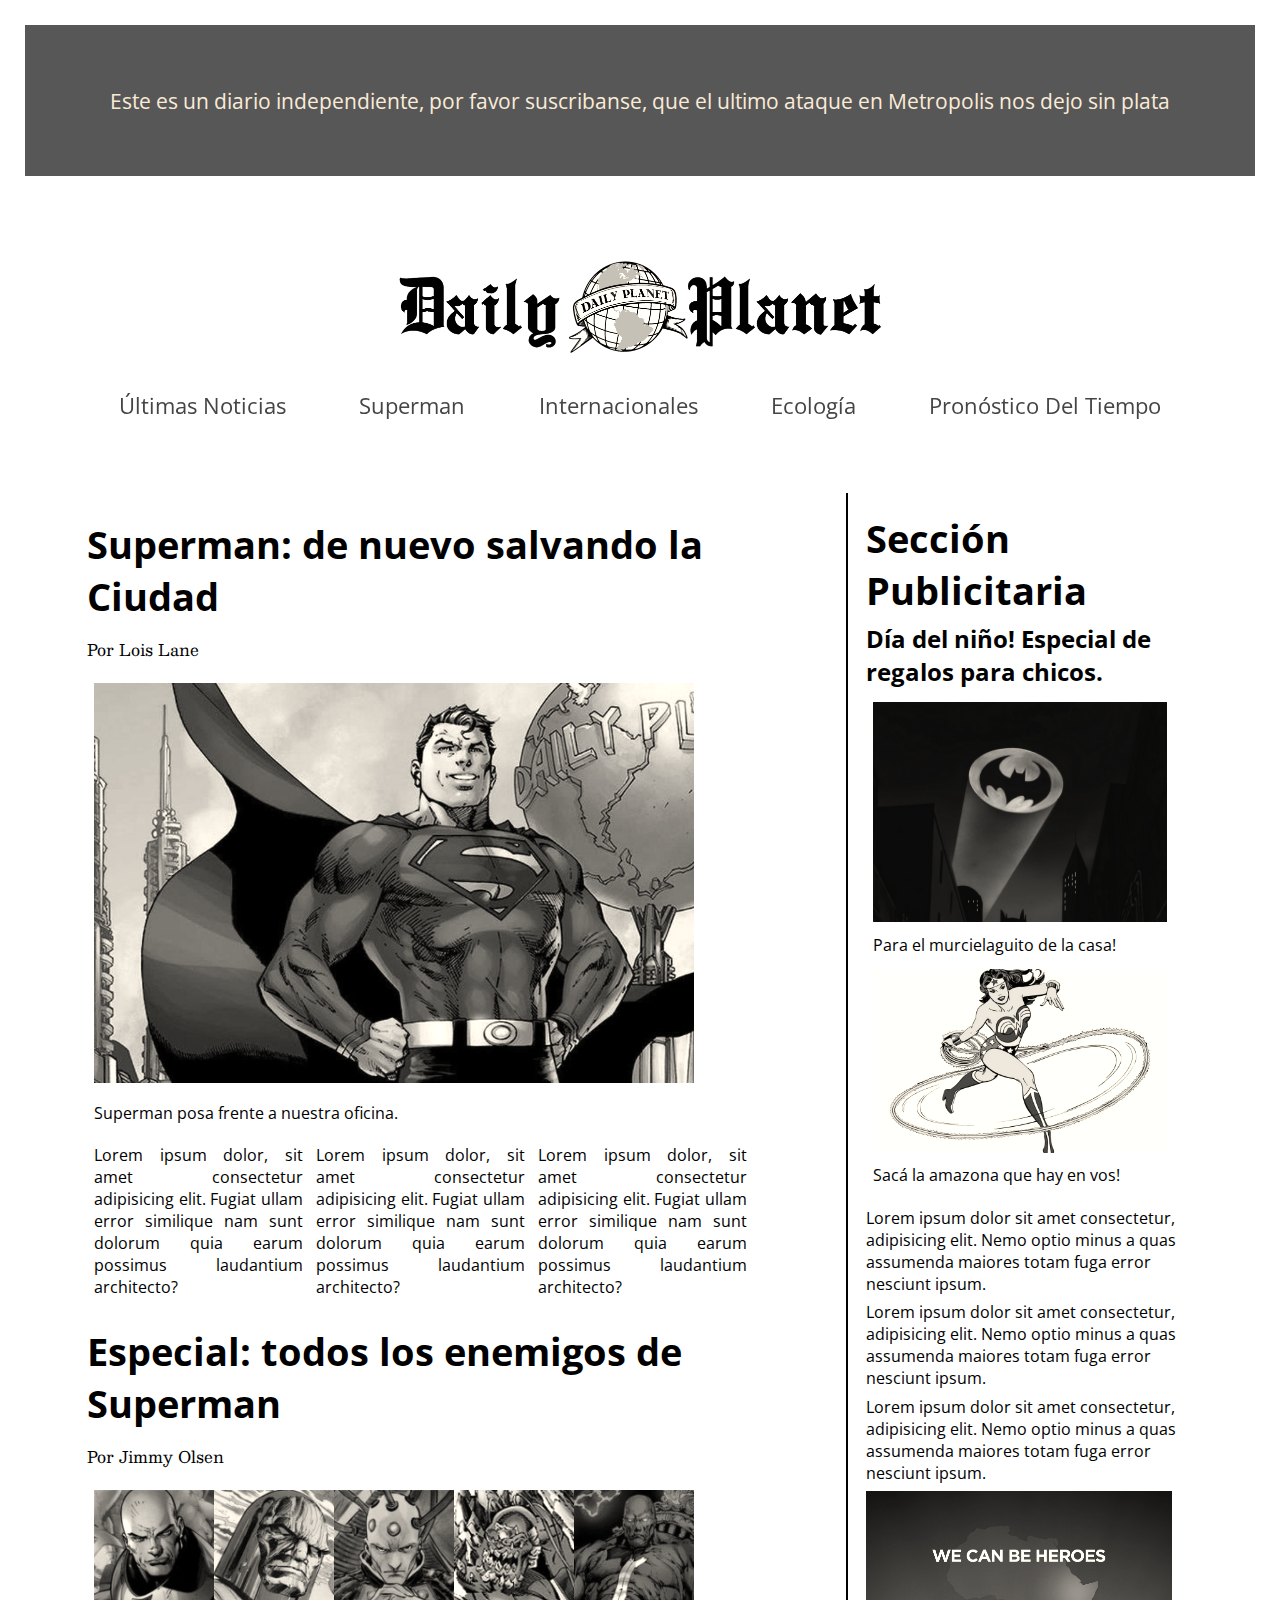
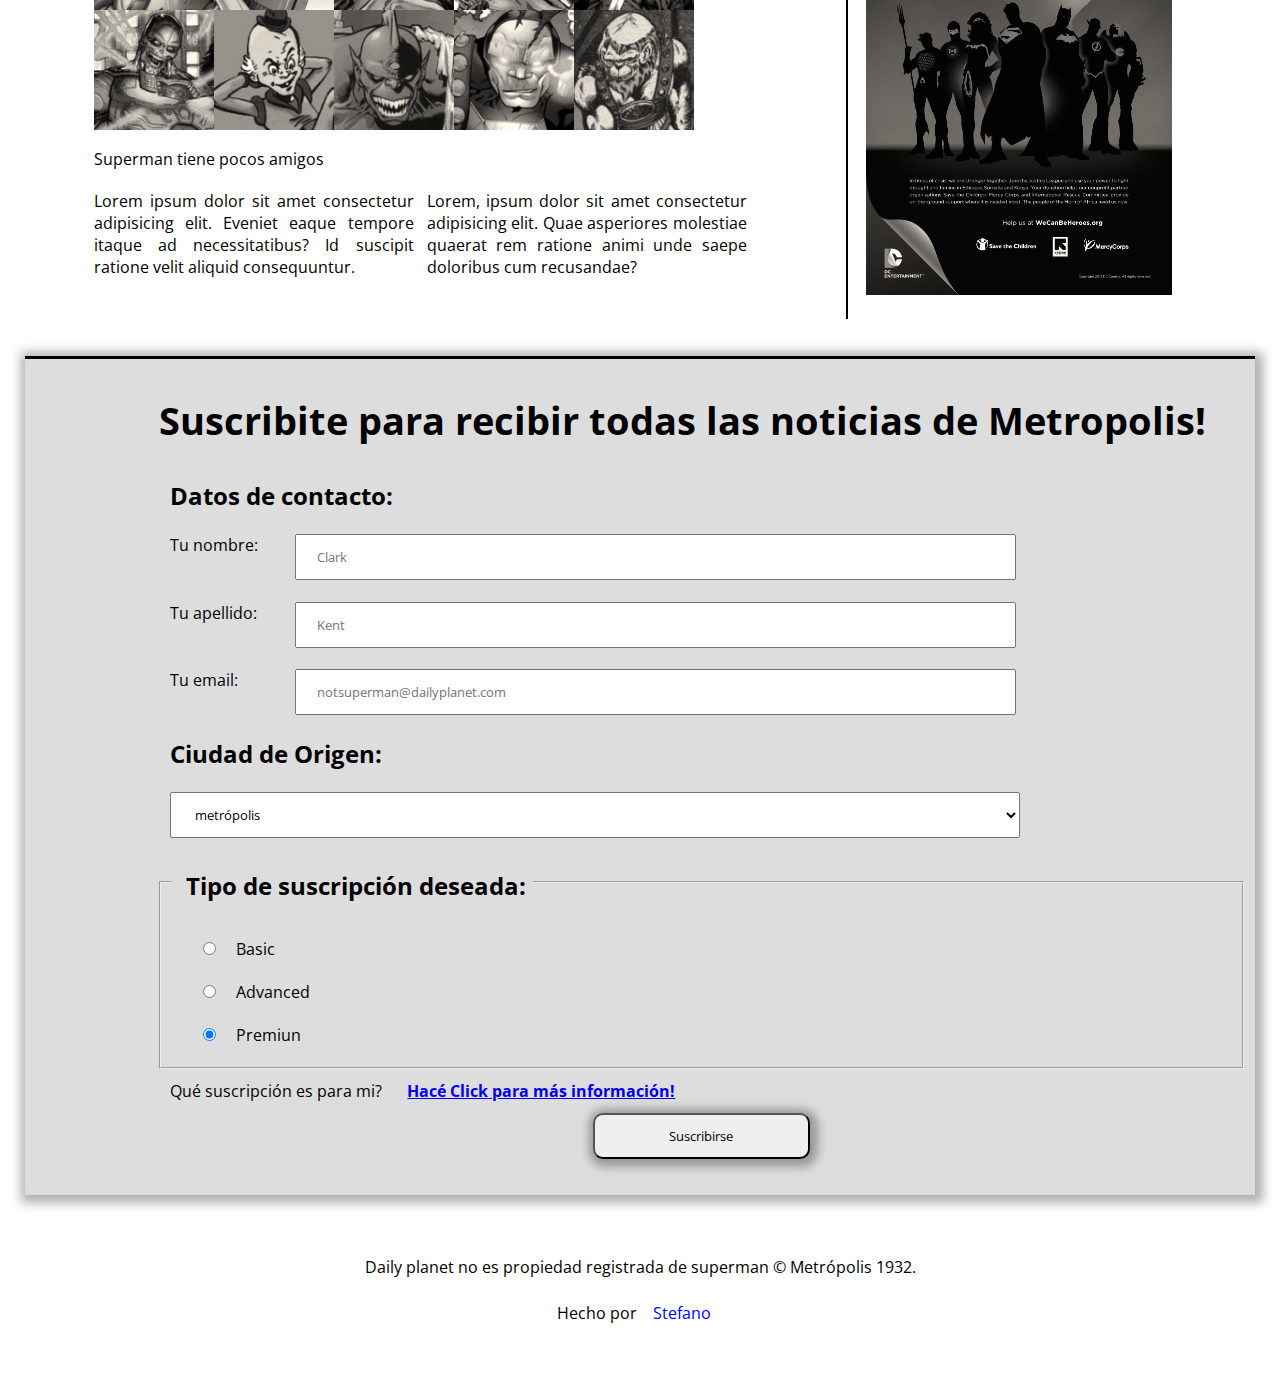
<file: index.html>
<!DOCTYPE html>
<html lang="es">
<head>
    <meta charset="UTF-8">
    <meta http-equiv="X-UA-Compatible" content="IE=edge">
    <meta name="viewport" content="width=device-width, initial-scale=1.0">
    <meta name="description" content="Diario de Superhores">
    <link rel="stylesheet" href="style.css">
    <title>Diario de SuperHeroes</title>
</head>
<body>

    <div class="suscribers">Este es un diario independiente, por favor suscribanse, que el ultimo ataque en Metropolis nos dejo sin plata</div>

    <header>
        <img src="./assets/logo.png" alt="Logo">
        <h1>Diario de SuperHeroes</h1>

        <nav>
            <ul>
                <li class="navList"><a href="info.html">últimas noticias</a></li>
                <li class="navList"><a href="info.html">Superman</a></li>
                <li class="navList"><a href="info.html">Internacionales</a></li>
                <li class="navList"><a href="info.html">Ecología</a></li>
                <li class="navList"><a href="info.html">Pronóstico del tiempo</a></li>
            </ul>
        </nav>
    </header>

    <div class="principal">
        <main>
            <article>
                <h2>Superman: de nuevo salvando la Ciudad</h2>
                <p class="reporterName">Por Lois Lane</p>
                <figure>
                    <img src="./assets/super.jpg" alt="Superman" class="photo">
                    <figcaption>Superman posa frente a nuestra oficina.</figcaption>
                </figure>
                <div class="newsContent">
                    <p>Lorem ipsum dolor, sit amet consectetur adipisicing elit. Fugiat ullam error similique nam sunt dolorum quia earum possimus laudantium architecto?</p>

                    <p>Lorem ipsum dolor, sit amet consectetur adipisicing elit. Fugiat ullam error similique nam sunt dolorum quia earum possimus laudantium architecto?</p>

                    <p>Lorem ipsum dolor, sit amet consectetur adipisicing elit. Fugiat ullam error similique nam sunt dolorum quia earum possimus laudantium architecto?</p>
                </div>
            </article>

            <article>
                <h2>Especial: todos los enemigos de Superman</h2>
                <p class="reporterName">Por Jimmy Olsen</p>
                <figure>
                    <img class="photo" src="./assets/enemigos.jpg" alt="Enemigos de Superman">
                    <figcaption>Superman tiene pocos amigos</figcaption>
                </figure>
                <div class="newsContent">
                    <p>Lorem ipsum dolor sit amet consectetur adipisicing elit. Eveniet eaque tempore itaque ad necessitatibus? Id suscipit ratione velit aliquid consequuntur.</p>

                    <p>Lorem, ipsum dolor sit amet consectetur adipisicing elit. Quae asperiores molestiae quaerat rem ratione animi unde saepe doloribus cum recusandae?</p>
                </div>
            </article>
        </main>

        <aside>
            <article>
                <h2>Sección Publicitaria</h2>
                <h3>Día del niño! Especial de regalos para chicos.</h3>
                <div class="ads">
                    <figure>
                        <img src="./assets/Bat-signal.png" alt="bati señal">
                        <figcaption>Para el murcielaguito de la casa!</figcaption>
                    </figure>
                    <figure>
                        <img src="./assets/lasso.jpeg" alt="amazon">
                        <figcaption>Sacá la amazona que hay en vos!</figcaption>
                    </figure>
                </div>
                <div class="ads"></div>
                    <p>Lorem ipsum dolor sit amet consectetur, adipisicing elit. Nemo optio minus a quas assumenda maiores totam fuga error nesciunt ipsum.</p>
                    <p>Lorem ipsum dolor sit amet consectetur, adipisicing elit. Nemo optio minus a quas assumenda maiores totam fuga error nesciunt ipsum.</p>
                    <p>Lorem ipsum dolor sit amet consectetur, adipisicing elit. Nemo optio minus a quas assumenda maiores totam fuga error nesciunt ipsum.</p>
                    <img src="assets/heroes.jpg" alt="">
                </div>
            </article>
        </aside>
    </div>

    <div class="suscribe">
        <h2>Suscribite para recibir todas las noticias de Metropolis!</h2>
        <form action="/" method="GET">
            <h3>Datos de contacto:</h3>
            <label class="userInfo">Tu nombre:
                <input type="text" name="suscriberName" placeholder="Clark" required>
            </label>
            <label class="userInfo">Tu apellido:
                <input type="text" name="suscriberLastname" placeholder="Kent" required>
            </label>
            <label class="userInfo">Tu email:
                <input type="email" name="suscriberEmail" placeholder="notsuperman@dailyplanet.com" required>
            </label>

            <h3>Ciudad de Origen:</h3>
            <label>
                <select name="city">
                    <option class="cityText" value="metropolis" selected>metrópolis</option>
                    <option class="cityText" value="smallville">smallville</option>
                    <option class="cityText" value="gotham">gotham</option>
                    <option class="cityText" value="central">central city</option>
                    <option class="cityText" value="fawcett">fawcett city</option>
                    <option class="cityText" value="other">otras</option>
                </select>
            </label>

            <fieldset>
                <legend>
                    <h3>Tipo de suscripción deseada:</h3>
                </legend>
                <label class="userType">
                    <input type="radio" name="suscriptionType" id="valor1" value="1">Basic
                </label>
                <label class="userType">
                    <input type="radio" name="suscriptionType" id="valor2" value="2">Advanced
                </label>
                <label class="userType">
                    <input type="radio" name="suscriptionType" id="valor3" value="1" checked>Premiun
                </label>
            </fieldset>

            <p>Qué suscripción es para mi?
                <a href="./info.html">
                    <strong>Hacé Click para más información!</strong>
                </a>
            </p>

            <button>Suscribirse</button>
        </form>
    </div>

    <footer>
        <p>Daily planet no es propiedad registrada de superman &copy; Metrópolis 1932.</p>
        <p>Hecho por <a href="https://www.instagram.com/__stef4no/" target="_blank">Stefano</a></p>
    </footer>

</body>
</html>
</file>
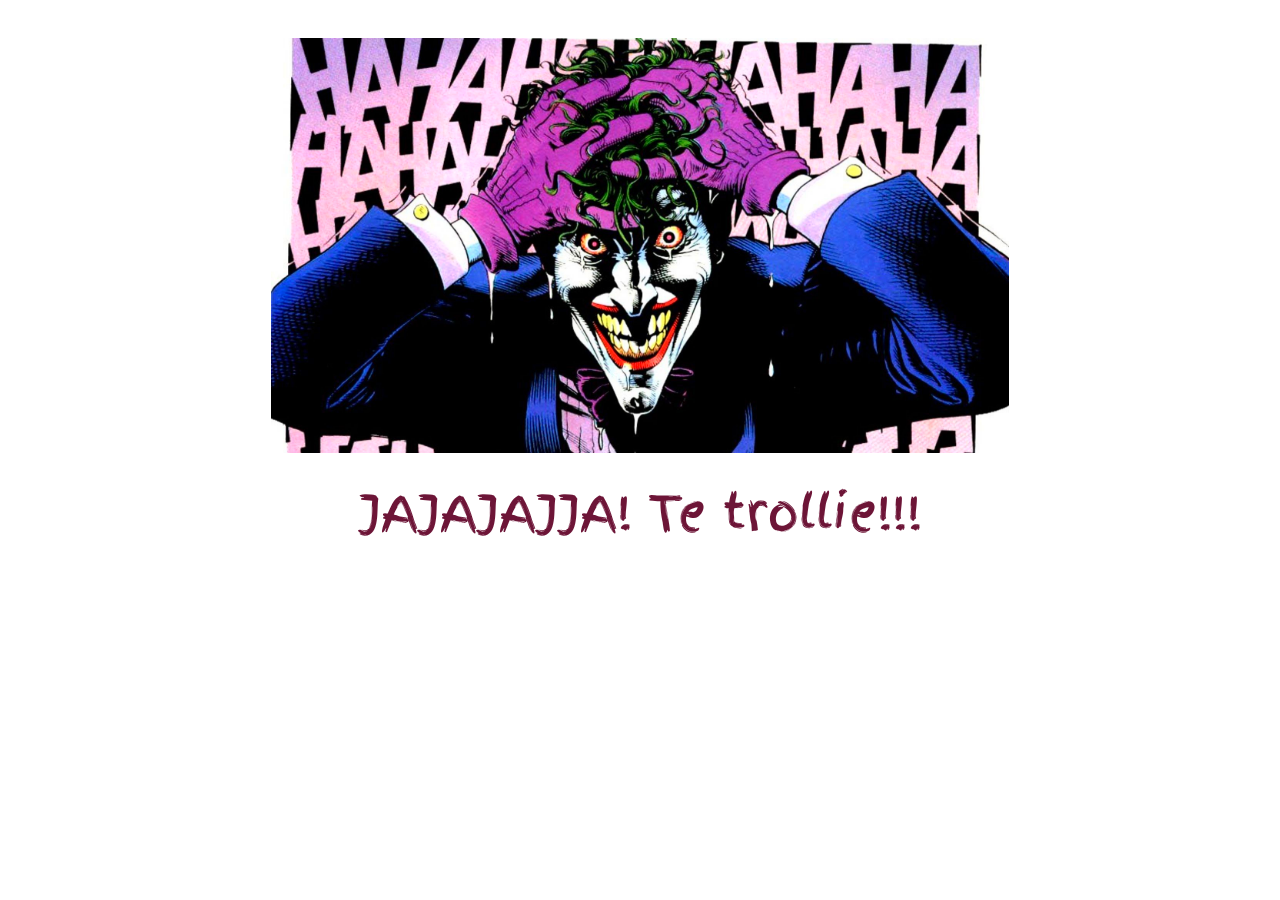
<file: info.html>
<!DOCTYPE html>
<html lang="es">
<head>
    <meta charset="UTF-8">
    <meta http-equiv="X-UA-Compatible" content="IE=edge">
    <meta name="viewport" content="width=device-width, initial-scale=1.0">
    <link rel="stylesheet" href="https://cdnjs.cloudflare.com/ajax/libs/animate.css/4.1.1/animate.min.css"/>
    <link rel="stylesheet" href="style.css">
    <title>Troll</title>
</head>
<body>
    <img class="joker animate__animated animate__swing" src="assets/joker.jpg" alt="joker">
    <p class="joker animate__animated animate__tada">JAJAJAJJA! Te trollie!!!</p>

    <audio autoplay loop>
        <source src="assets/assets_laugh (1).mp3" type="audio/mp3">
    </audio>
</body>
</html>
</file>
<file: style.css>
/* Fonts */
@import url('https://fonts.googleapis.com/css2?family=Besley:ital@1&family=Finger+Paint&family=Open+Sans&display=swap');
/* General */
* {
    padding: 1%;
    margin: 0;
    font-family: 'Open Sans', 'Time new Roman' ,sans-serif;
}

img {
    filter: saturate(0%) sepia(20%);
}

h1 {
    display: none;
}

h2 {
    font-size: 2.4em;
}

h3 {
    font-size: 1.5em;
}

/* Header */
.suscribers {
    padding: 5%;
    background-color: rgb(87, 87, 87);
    color: antiquewhite;
    font-size: 1.3em;
    text-align: center;
}

header {
    position: sticky;
    top: -80px;
    background-color: rgba(255, 255, 255, 0.5);
    z-index: 10;
}

header img {
    width: 40%;
    margin: auto;
    display: block;
    margin-top: 5%;
}

/* Navbar */
ul {
    text-align: center;
}
.navList {
    display: inline;
    text-transform: capitalize;
    font-size: 1.2em;
    /* El orden en que pasamos parametros: arriba, derecha, abajo, izquierda. Si hay solo 2: arriba/abajo , izq/der */
    padding: 0.5% 2%;
}

.navList a {
    text-decoration: none;
    color: rgb(69, 69, 69);
}

.navList:hover {
    background-color: rgb(194, 194, 194);
}

/* Principal */
.principal {
    display: flex;
    padding: 3%;
    justify-content: space-between;
}

/* News */
main {
    width: 60%;
}

main .reporterName {
    font-family: 'Besley', serif;
}

main .photo {
    max-width: 800px;
}

main .newsContent {
    display: flex;
}

main .newsContent p {
    padding: 0 1%;
    text-align: justify;
}

/* Aside */
aside {
    width: 30%;
    border-left: 2px solid black;
}

aside .ads {
    display: flex;
    justify-content: center;
    flex-direction: column;
}

aside img {
    width: 90%;
}

/* Formulario */
.suscribe {
    margin: auto;
    border-top: 3px solid black;
    background-color: rgb(221, 221, 221);
    padding: 2% 0 2% 10%;
    box-shadow: 2px 2px 10px 6px rgb(2, 2, 2, 0.315);
    margin-bottom: 3%;
}

form {
    display: flex;
    flex-direction: column;
}

form label.userInfo {
    justify-content: space-between;
    display: flex;
    box-sizing: border-box;
    width: 80%;
}

form input, 
form select {
    padding: 12px 20px;
    width: 80%;
}

form input[type="radio"]{
    width: 20%;
}

form label.userType {
    width: 25%;
}

form fieldset {
    display: flex;
    flex-direction: column;
}
form fieldset h3 {
    width: 100%;
    margin-top: 2%;
}

form button {
    width: 20%;
    text-align: center;
    padding: 12px 20px;
    margin: auto;
    border-radius: 10px;
    box-shadow: 2px 2px 10px 6px rgb(2, 2, 2, 0.315);
}

/* Footer */
footer p {
    text-align: center;
}
footer p a {
    text-decoration: none;
}

/* Segunda Pagina de Troll */
.joker {
    display: block;
    filter: saturate(150%) sepia(0%);
    width: 60%;
    margin: auto;
}

p.joker {
    font-size: 3em;
    text-align: center;
    font-family: 'Finger Paint', cursive;
    color: rgb(87, 28, 51);
}

/* Media queries */
@media (max-width: 1440px){
    main .photo {
        max-width: 600px;
    }

    .navList {
        font-size: 1.4em;
    }
}

@media (max-width: 1024px) {
    main .photo {
        max-width: 500px;
    }

    .navList {
        font-size: 1em;
    }
}

@media (max-width: 768px) {
    h2 {
        font-size: 2em;
    }
    .principal {
        flex-direction: column;
    }
    main {
        width: 100%;
    }
    main .photo {
        max-width: 600px;
    }
    aside {
        width: 100%;
        border-left: 0;
        border-top: 2px solid black;
        margin-top: 2%;
    }
    aside article {
        display: flex;
        flex-direction: row;
        flex-wrap: wrap;
    }
    .ads {
        width: 45%;
    }
    .ads:last-child img {
        display: none;
    }
}
</file>
